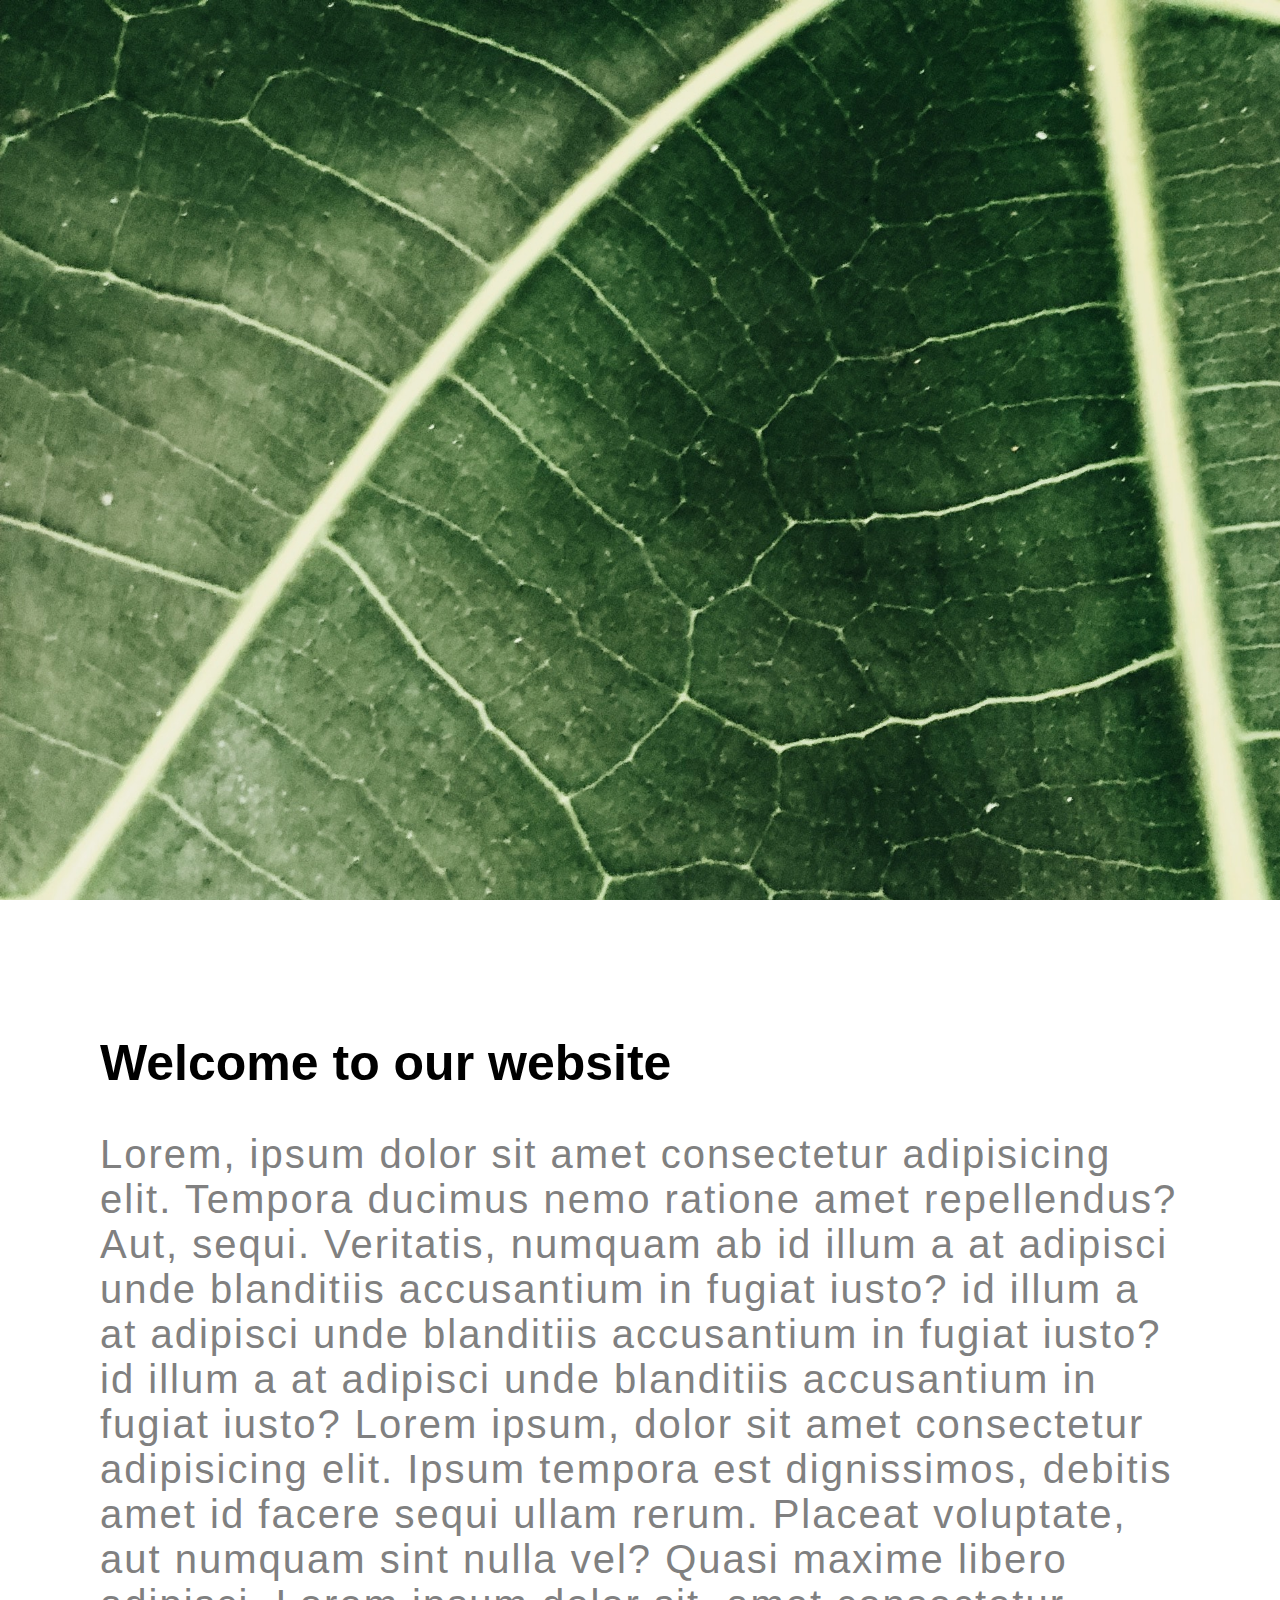
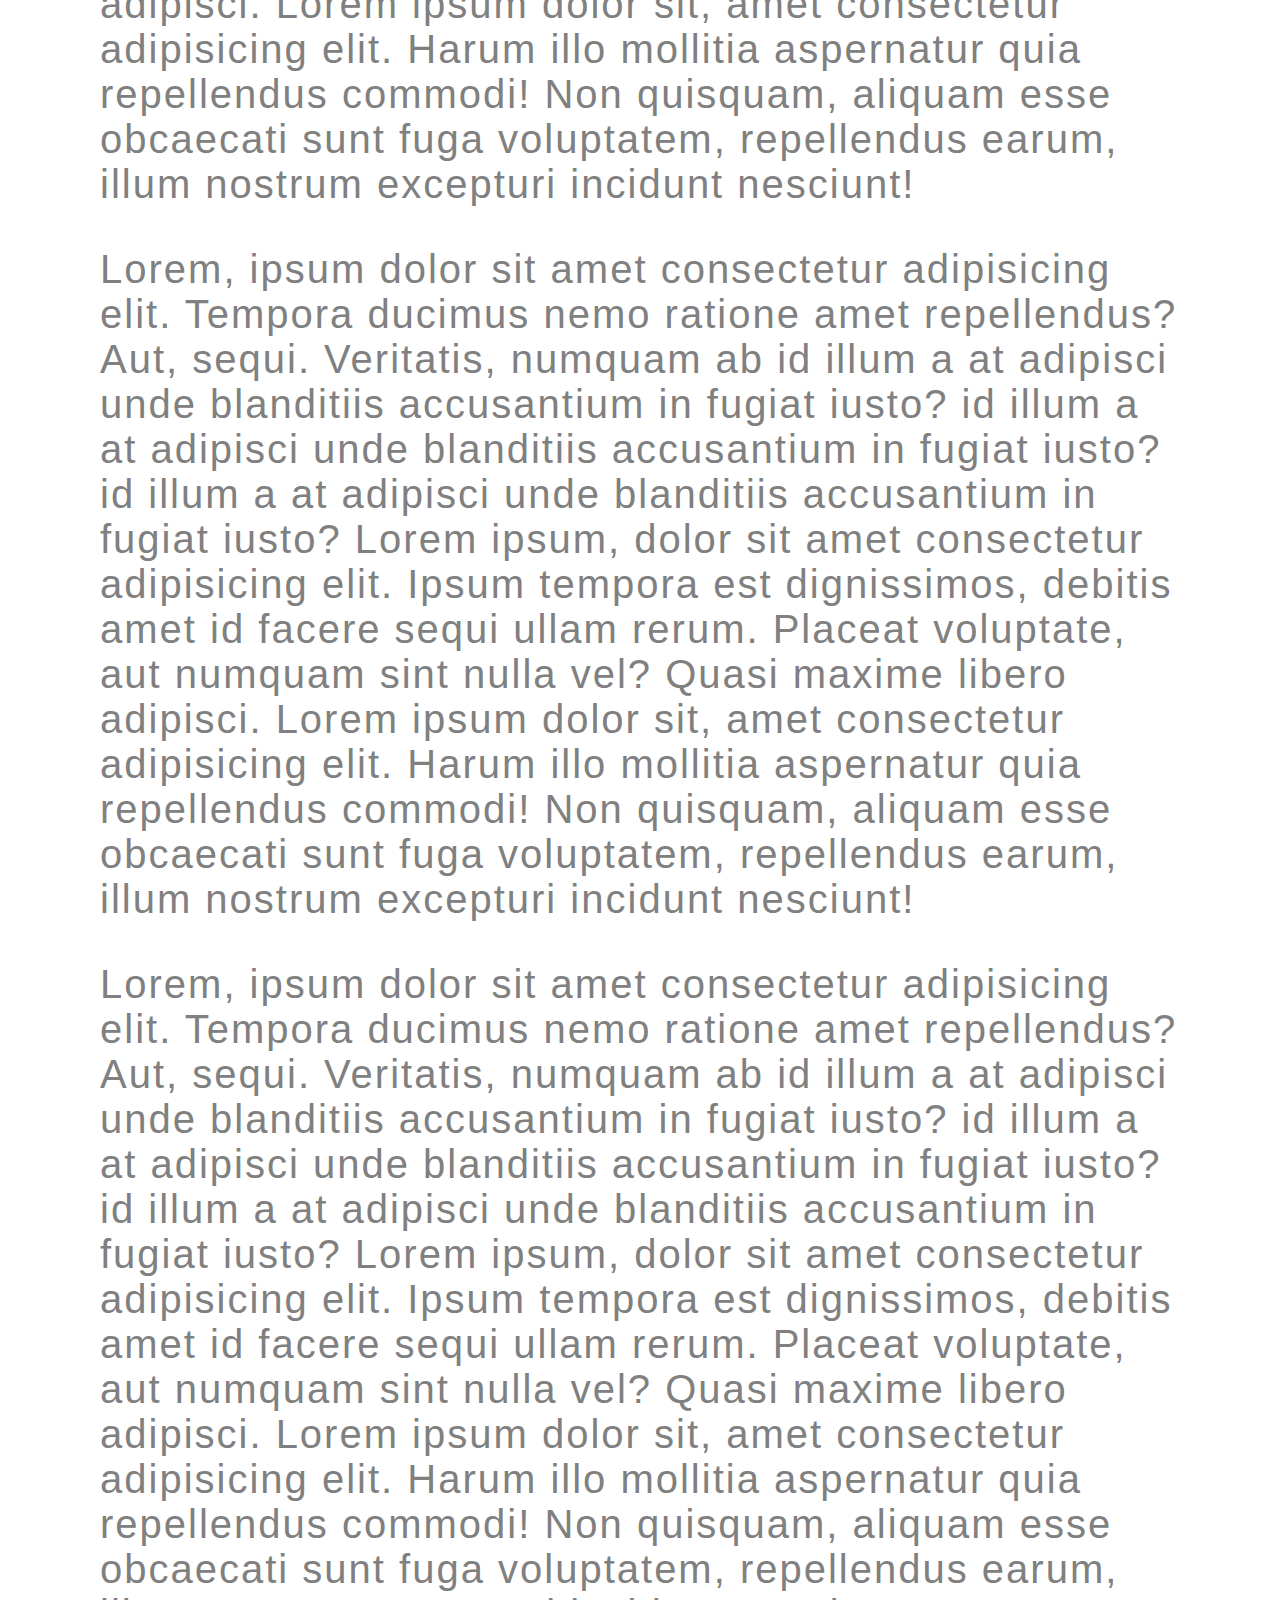
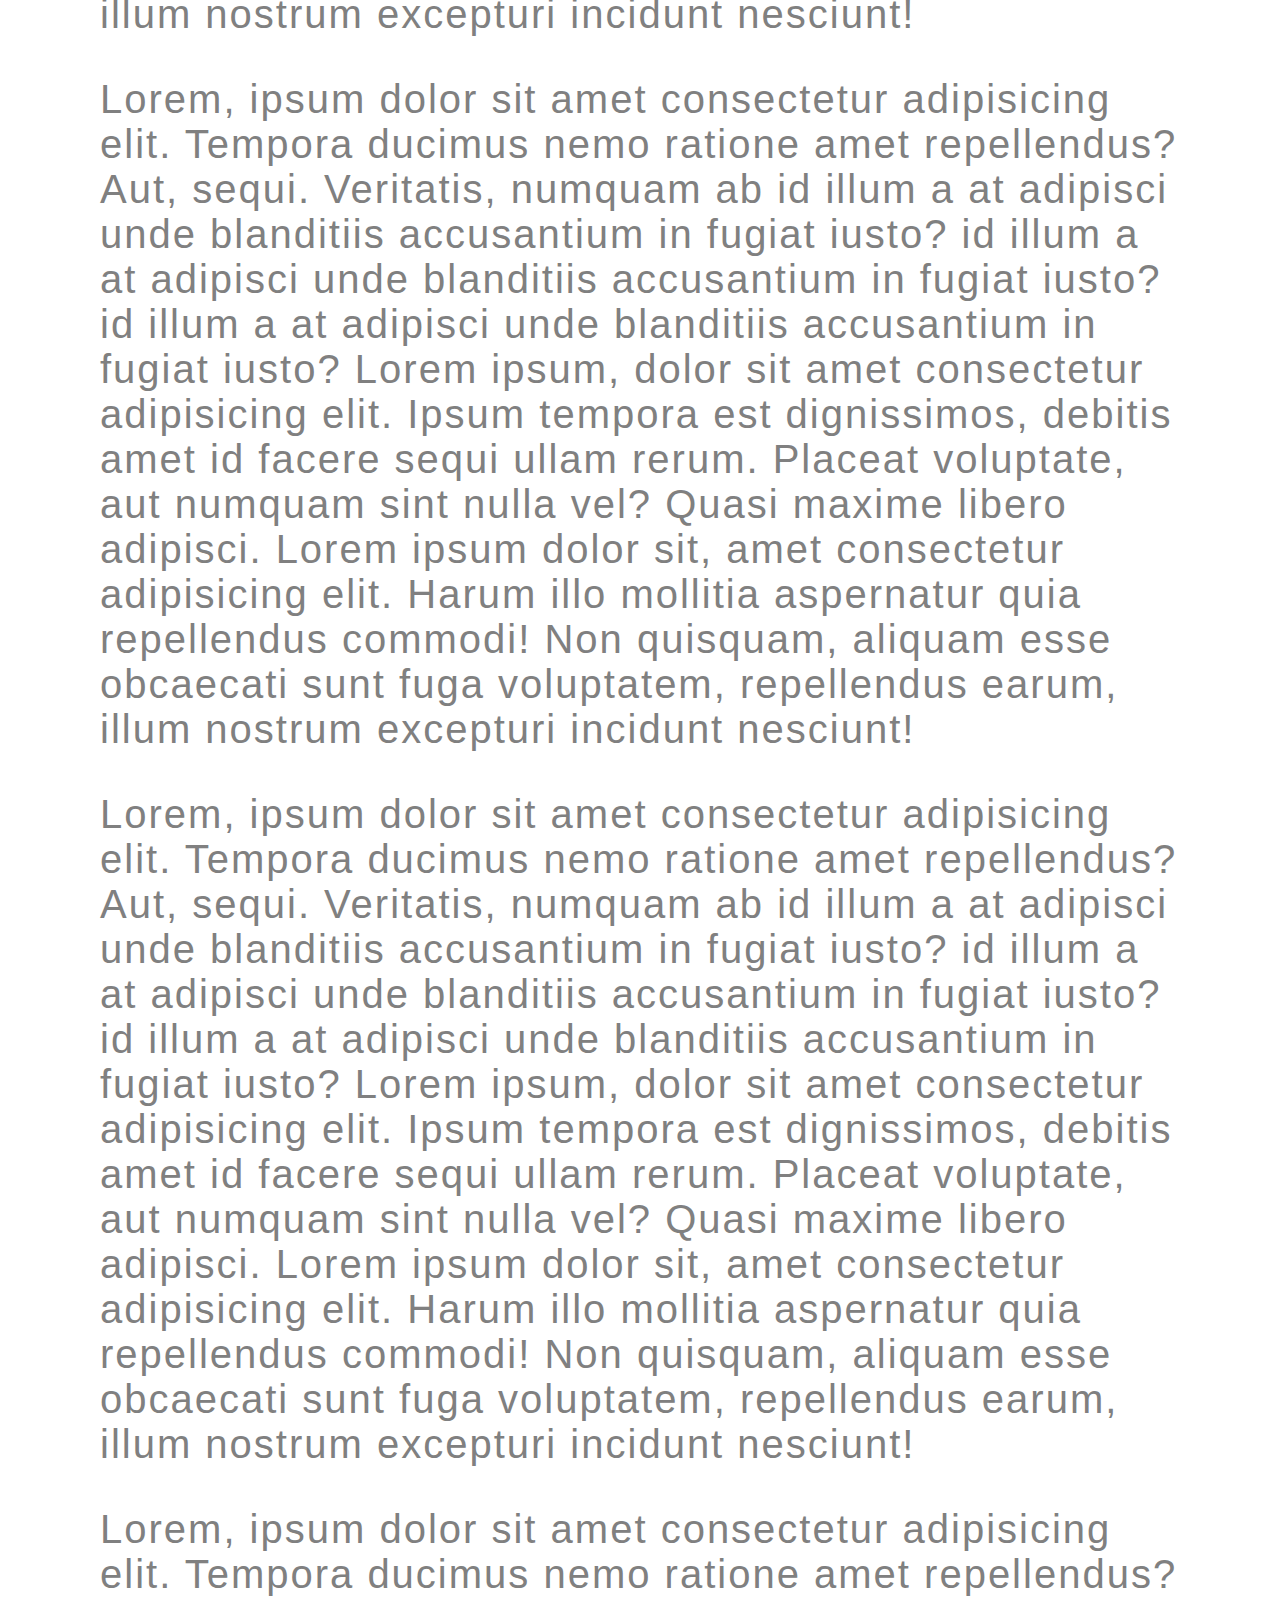
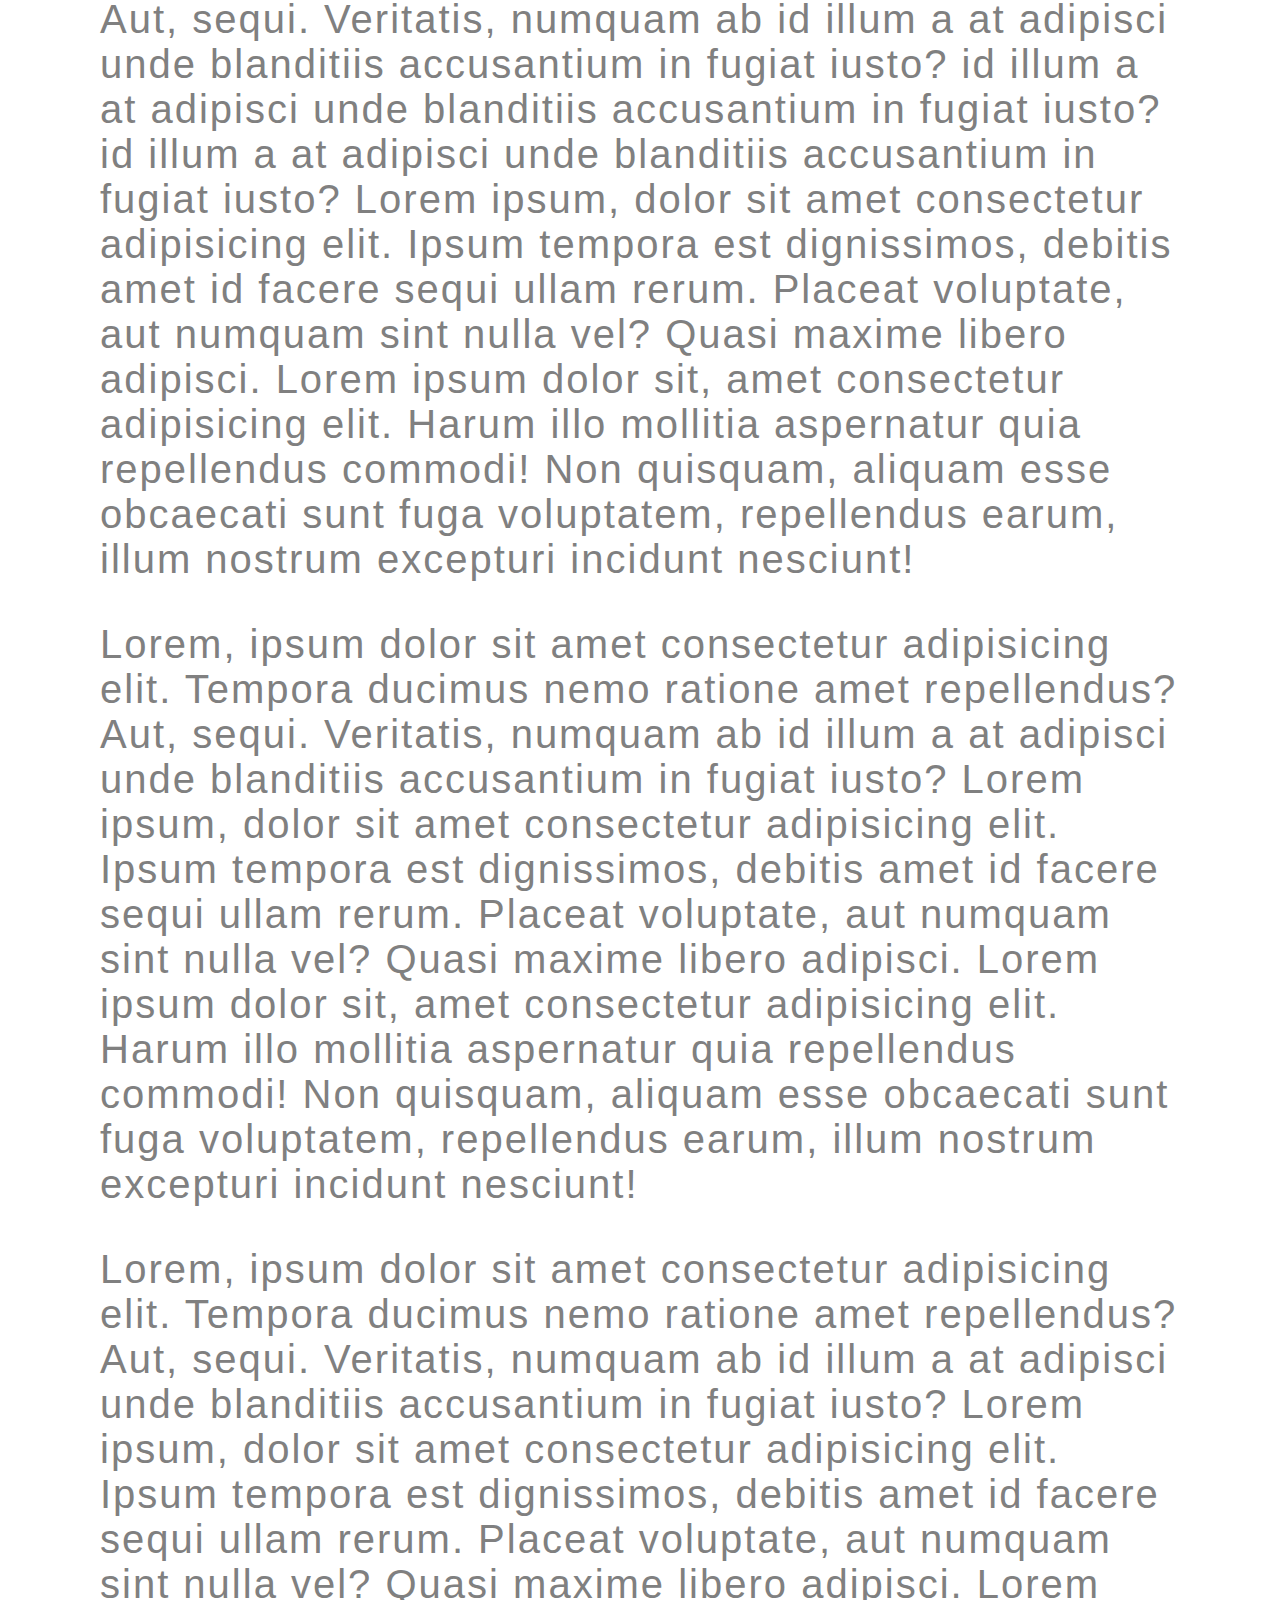
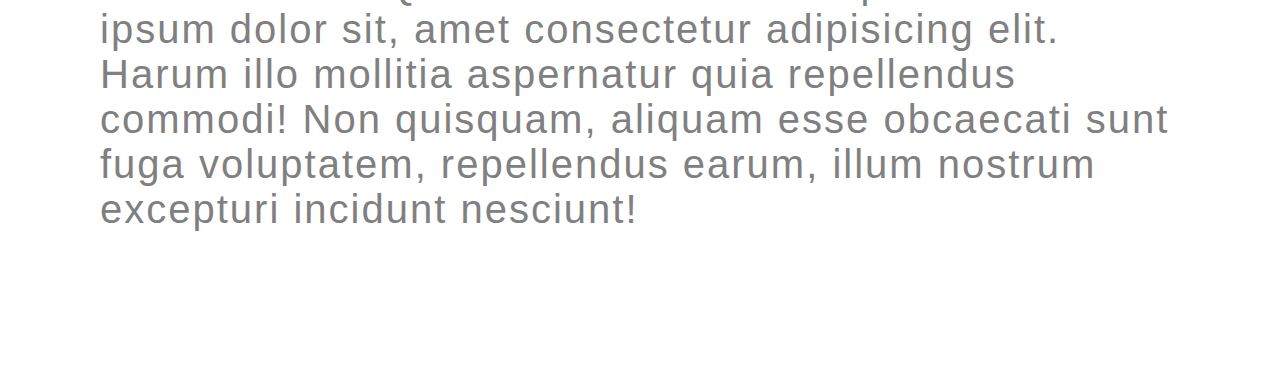
<file: bg-img-scroll-effect/index.html>
<!DOCTYPE html>
<html lang="en">
  <head>
    <meta charset="UTF-8" />
    <meta http-equiv="X-UA-Compatible" content="IE=edge" />
    <meta name="viewport" content="width=device-width, initial-scale=1.0" />
    <title>Document</title>
    <link rel="stylesheet" href="style.css" />
  </head>
  <body>
    <div class="bg-image" id="bg-image"></div>
    <div class="container">
      <h1>Welcome to our website</h1>
      <p>
        Lorem, ipsum dolor sit amet consectetur adipisicing elit. Tempora
        ducimus nemo ratione amet repellendus? Aut, sequi. Veritatis, numquam ab
        id illum a at adipisci unde blanditiis accusantium in fugiat iusto? id
        illum a at adipisci unde blanditiis accusantium in fugiat iusto? id
        illum a at adipisci unde blanditiis accusantium in fugiat iusto? Lorem
        ipsum, dolor sit amet consectetur adipisicing elit. Ipsum tempora est
        dignissimos, debitis amet id facere sequi ullam rerum. Placeat
        voluptate, aut numquam sint nulla vel? Quasi maxime libero adipisci.
        Lorem ipsum dolor sit, amet consectetur adipisicing elit. Harum illo
        mollitia aspernatur quia repellendus commodi! Non quisquam, aliquam esse
        obcaecati sunt fuga voluptatem, repellendus earum, illum nostrum
        excepturi incidunt nesciunt!
      </p>
      <p>
        Lorem, ipsum dolor sit amet consectetur adipisicing elit. Tempora
        ducimus nemo ratione amet repellendus? Aut, sequi. Veritatis, numquam ab
        id illum a at adipisci unde blanditiis accusantium in fugiat iusto? id
        illum a at adipisci unde blanditiis accusantium in fugiat iusto? id
        illum a at adipisci unde blanditiis accusantium in fugiat iusto? Lorem
        ipsum, dolor sit amet consectetur adipisicing elit. Ipsum tempora est
        dignissimos, debitis amet id facere sequi ullam rerum. Placeat
        voluptate, aut numquam sint nulla vel? Quasi maxime libero adipisci.
        Lorem ipsum dolor sit, amet consectetur adipisicing elit. Harum illo
        mollitia aspernatur quia repellendus commodi! Non quisquam, aliquam esse
        obcaecati sunt fuga voluptatem, repellendus earum, illum nostrum
        excepturi incidunt nesciunt!
      </p>
      <p>
        Lorem, ipsum dolor sit amet consectetur adipisicing elit. Tempora
        ducimus nemo ratione amet repellendus? Aut, sequi. Veritatis, numquam ab
        id illum a at adipisci unde blanditiis accusantium in fugiat iusto? id
        illum a at adipisci unde blanditiis accusantium in fugiat iusto? id
        illum a at adipisci unde blanditiis accusantium in fugiat iusto? Lorem
        ipsum, dolor sit amet consectetur adipisicing elit. Ipsum tempora est
        dignissimos, debitis amet id facere sequi ullam rerum. Placeat
        voluptate, aut numquam sint nulla vel? Quasi maxime libero adipisci.
        Lorem ipsum dolor sit, amet consectetur adipisicing elit. Harum illo
        mollitia aspernatur quia repellendus commodi! Non quisquam, aliquam esse
        obcaecati sunt fuga voluptatem, repellendus earum, illum nostrum
        excepturi incidunt nesciunt!
      </p>
      <p>
        Lorem, ipsum dolor sit amet consectetur adipisicing elit. Tempora
        ducimus nemo ratione amet repellendus? Aut, sequi. Veritatis, numquam ab
        id illum a at adipisci unde blanditiis accusantium in fugiat iusto? id
        illum a at adipisci unde blanditiis accusantium in fugiat iusto? id
        illum a at adipisci unde blanditiis accusantium in fugiat iusto? Lorem
        ipsum, dolor sit amet consectetur adipisicing elit. Ipsum tempora est
        dignissimos, debitis amet id facere sequi ullam rerum. Placeat
        voluptate, aut numquam sint nulla vel? Quasi maxime libero adipisci.
        Lorem ipsum dolor sit, amet consectetur adipisicing elit. Harum illo
        mollitia aspernatur quia repellendus commodi! Non quisquam, aliquam esse
        obcaecati sunt fuga voluptatem, repellendus earum, illum nostrum
        excepturi incidunt nesciunt!
      </p>
      <p>
        Lorem, ipsum dolor sit amet consectetur adipisicing elit. Tempora
        ducimus nemo ratione amet repellendus? Aut, sequi. Veritatis, numquam ab
        id illum a at adipisci unde blanditiis accusantium in fugiat iusto? id
        illum a at adipisci unde blanditiis accusantium in fugiat iusto? id
        illum a at adipisci unde blanditiis accusantium in fugiat iusto? Lorem
        ipsum, dolor sit amet consectetur adipisicing elit. Ipsum tempora est
        dignissimos, debitis amet id facere sequi ullam rerum. Placeat
        voluptate, aut numquam sint nulla vel? Quasi maxime libero adipisci.
        Lorem ipsum dolor sit, amet consectetur adipisicing elit. Harum illo
        mollitia aspernatur quia repellendus commodi! Non quisquam, aliquam esse
        obcaecati sunt fuga voluptatem, repellendus earum, illum nostrum
        excepturi incidunt nesciunt!
      </p>
      <p>
        Lorem, ipsum dolor sit amet consectetur adipisicing elit. Tempora
        ducimus nemo ratione amet repellendus? Aut, sequi. Veritatis, numquam ab
        id illum a at adipisci unde blanditiis accusantium in fugiat iusto? id
        illum a at adipisci unde blanditiis accusantium in fugiat iusto? id
        illum a at adipisci unde blanditiis accusantium in fugiat iusto? Lorem
        ipsum, dolor sit amet consectetur adipisicing elit. Ipsum tempora est
        dignissimos, debitis amet id facere sequi ullam rerum. Placeat
        voluptate, aut numquam sint nulla vel? Quasi maxime libero adipisci.
        Lorem ipsum dolor sit, amet consectetur adipisicing elit. Harum illo
        mollitia aspernatur quia repellendus commodi! Non quisquam, aliquam esse
        obcaecati sunt fuga voluptatem, repellendus earum, illum nostrum
        excepturi incidunt nesciunt!
      </p>
      <p>
        Lorem, ipsum dolor sit amet consectetur adipisicing elit. Tempora
        ducimus nemo ratione amet repellendus? Aut, sequi. Veritatis, numquam ab
        id illum a at adipisci unde blanditiis accusantium in fugiat iusto?
        Lorem ipsum, dolor sit amet consectetur adipisicing elit. Ipsum tempora
        est dignissimos, debitis amet id facere sequi ullam rerum. Placeat
        voluptate, aut numquam sint nulla vel? Quasi maxime libero adipisci.
        Lorem ipsum dolor sit, amet consectetur adipisicing elit. Harum illo
        mollitia aspernatur quia repellendus commodi! Non quisquam, aliquam esse
        obcaecati sunt fuga voluptatem, repellendus earum, illum nostrum
        excepturi incidunt nesciunt!
      </p>
      <p>
        Lorem, ipsum dolor sit amet consectetur adipisicing elit. Tempora
        ducimus nemo ratione amet repellendus? Aut, sequi. Veritatis, numquam ab
        id illum a at adipisci unde blanditiis accusantium in fugiat iusto?
        Lorem ipsum, dolor sit amet consectetur adipisicing elit. Ipsum tempora
        est dignissimos, debitis amet id facere sequi ullam rerum. Placeat
        voluptate, aut numquam sint nulla vel? Quasi maxime libero adipisci.
        Lorem ipsum dolor sit, amet consectetur adipisicing elit. Harum illo
        mollitia aspernatur quia repellendus commodi! Non quisquam, aliquam esse
        obcaecati sunt fuga voluptatem, repellendus earum, illum nostrum
        excepturi incidunt nesciunt!
      </p>
    </div>
    <script src="script.js"></script>
  </body>
</html>
</file>
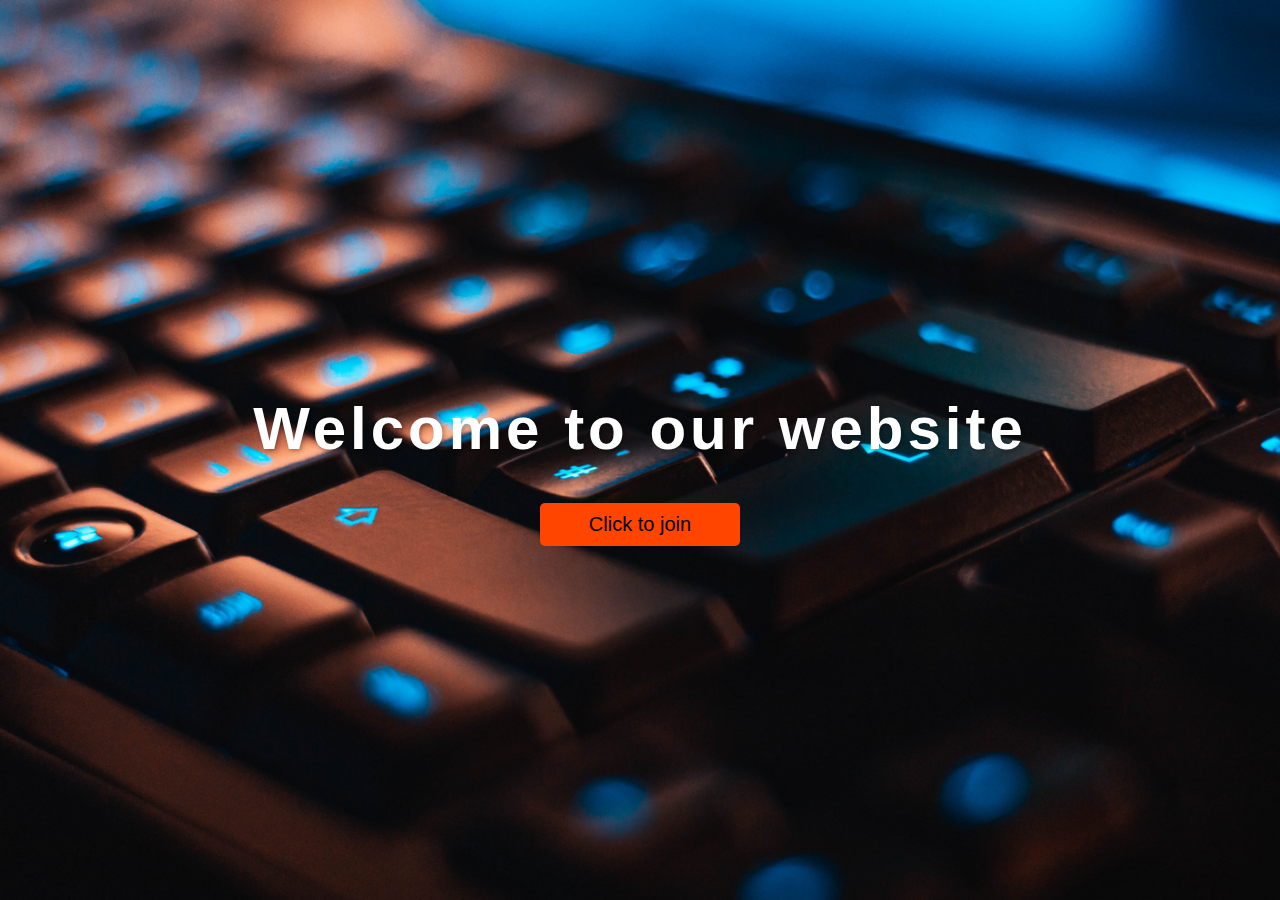
<file: blured-background-popup/index.html>
<!DOCTYPE html>
<html lang="en">
  <head>
    <meta charset="UTF-8" />
    <meta http-equiv="X-UA-Compatible" content="IE=edge" />
    <meta name="viewport" content="width=device-width, initial-scale=1.0" />
    <title>Document</title>
    <link
      rel="stylesheet"
      href="https://cdnjs.cloudflare.com/ajax/libs/font-awesome/6.2.1/css/all.min.css"
      integrity="sha512-MV7K8+y+gLIBoVD59lQIYicR65iaqukzvf/nwasF0nqhPay5w/9lJmVM2hMDcnK1OnMGCdVK+iQrJ7lzPJQd1w=="
      crossorigin="anonymous"
      referrerpolicy="no-referrer"
    />
    <link rel="stylesheet" href="style.css" />
  </head>
  <body>
    <div class="container">
      <h1>Welcome to our website</h1>
      <button class="btn">Click to join</button>
    </div>
    <div class="popup-container active">
      <h4>20% OFF Offer</h4>
      <label for="email">Your Email</label>
      <input
        type="email"
        name="email"
        class="input"
        placeholder="Enter Your Email"
      />
      <button class="popup-btn">Join</button>
      <div class="close-icon">
        <i class="fa-solid fa-xmark fa-2x"></i>
      </div>
    </div>
    <script src="script.js"></script>
  </body>
</html>
</file>
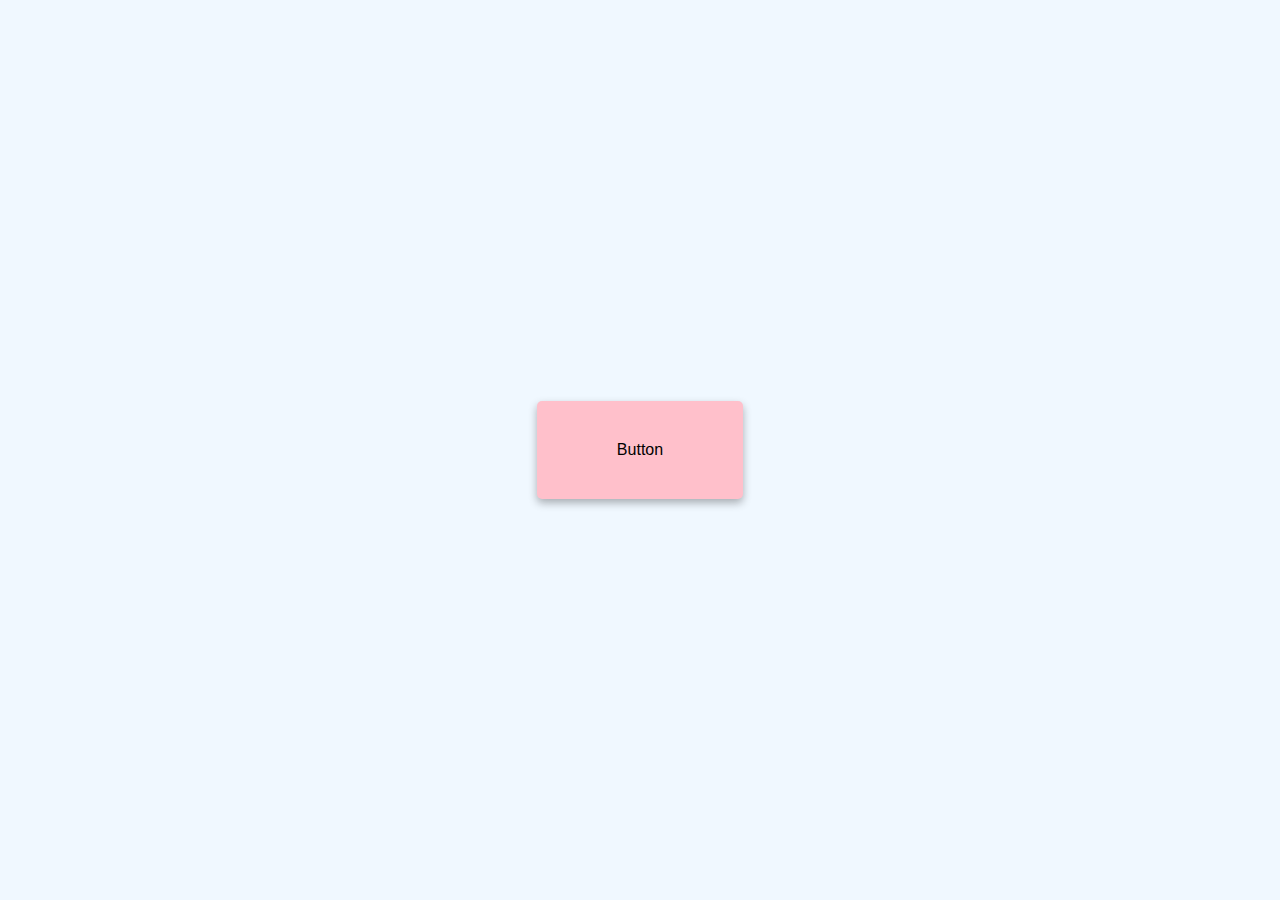
<file: button-ripple-efect/index.html>
<!DOCTYPE html>
<html lang="en">
  <head>
    <meta charset="UTF-8" />
    <meta http-equiv="X-UA-Compatible" content="IE=edge" />
    <meta name="viewport" content="width=device-width, initial-scale=1.0" />
    <title>Document</title>
    <link rel="stylesheet" href="style.css" />
  </head>
  <body>
    <a href="#" class="btn"><span>Button</span></a>
    <script src="script.js"></script>
  </body>
</html>
</file>
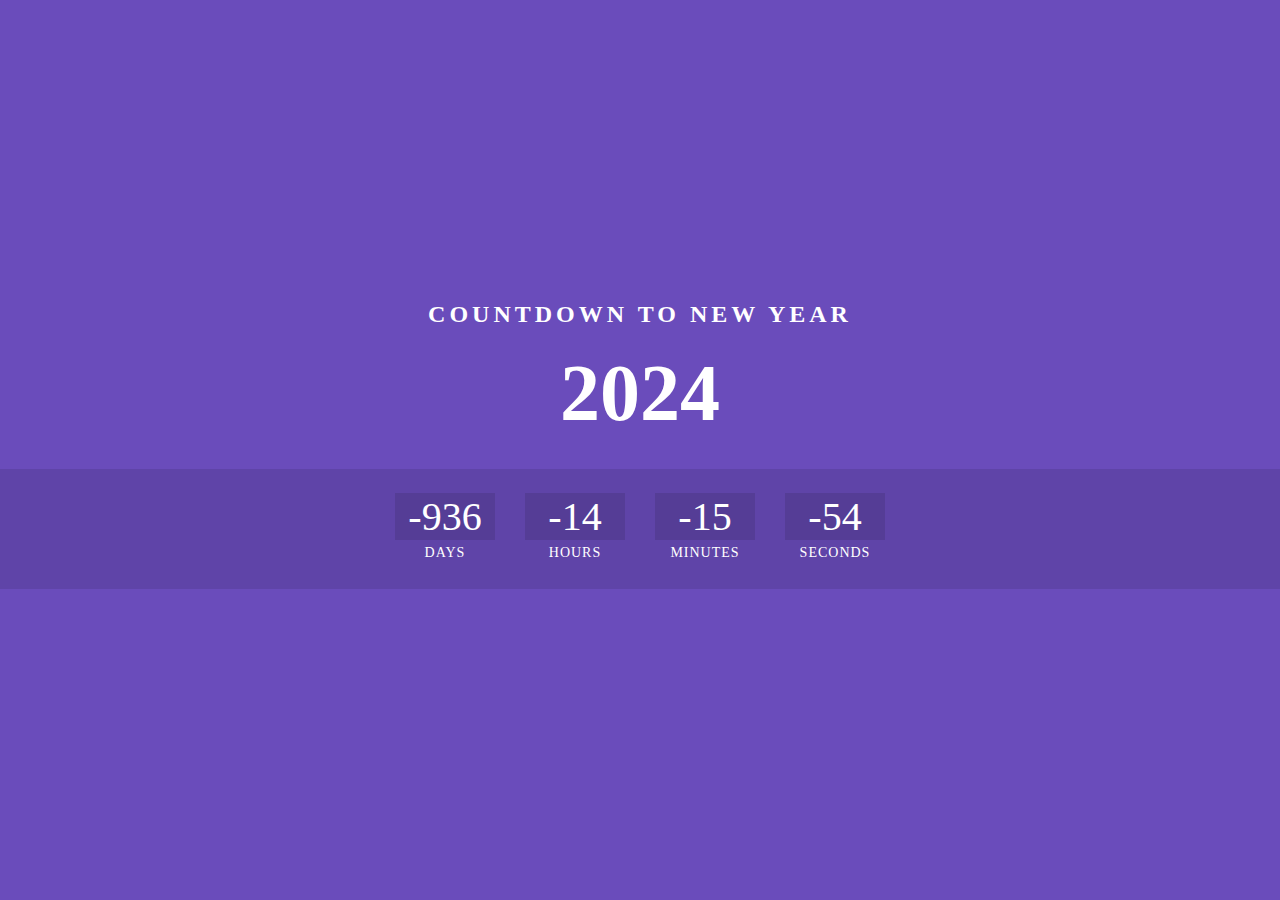
<file: countdown/index.html>
<!DOCTYPE html>
<html lang="en">
  <head>
    <meta charset="UTF-8" />
    <meta http-equiv="X-UA-Compatible" content="IE=edge" />
    <meta name="viewport" content="width=device-width, initial-scale=1.0" />
    <title>Countdown-new year</title>
    <link rel="stylesheet" href="style.css" />
  </head>
  <body>
    <h2>Countdown to New Year</h2>
    <div class="year">2024</div>
    <div class="countdown">
      <div id="day">00</div>
      <div id="hour">00</div>
      <div id="minute">00</div>
      <div id="second">00</div>
    </div>
    <script src="script.js"></script>
  </body>
</html>
</file>
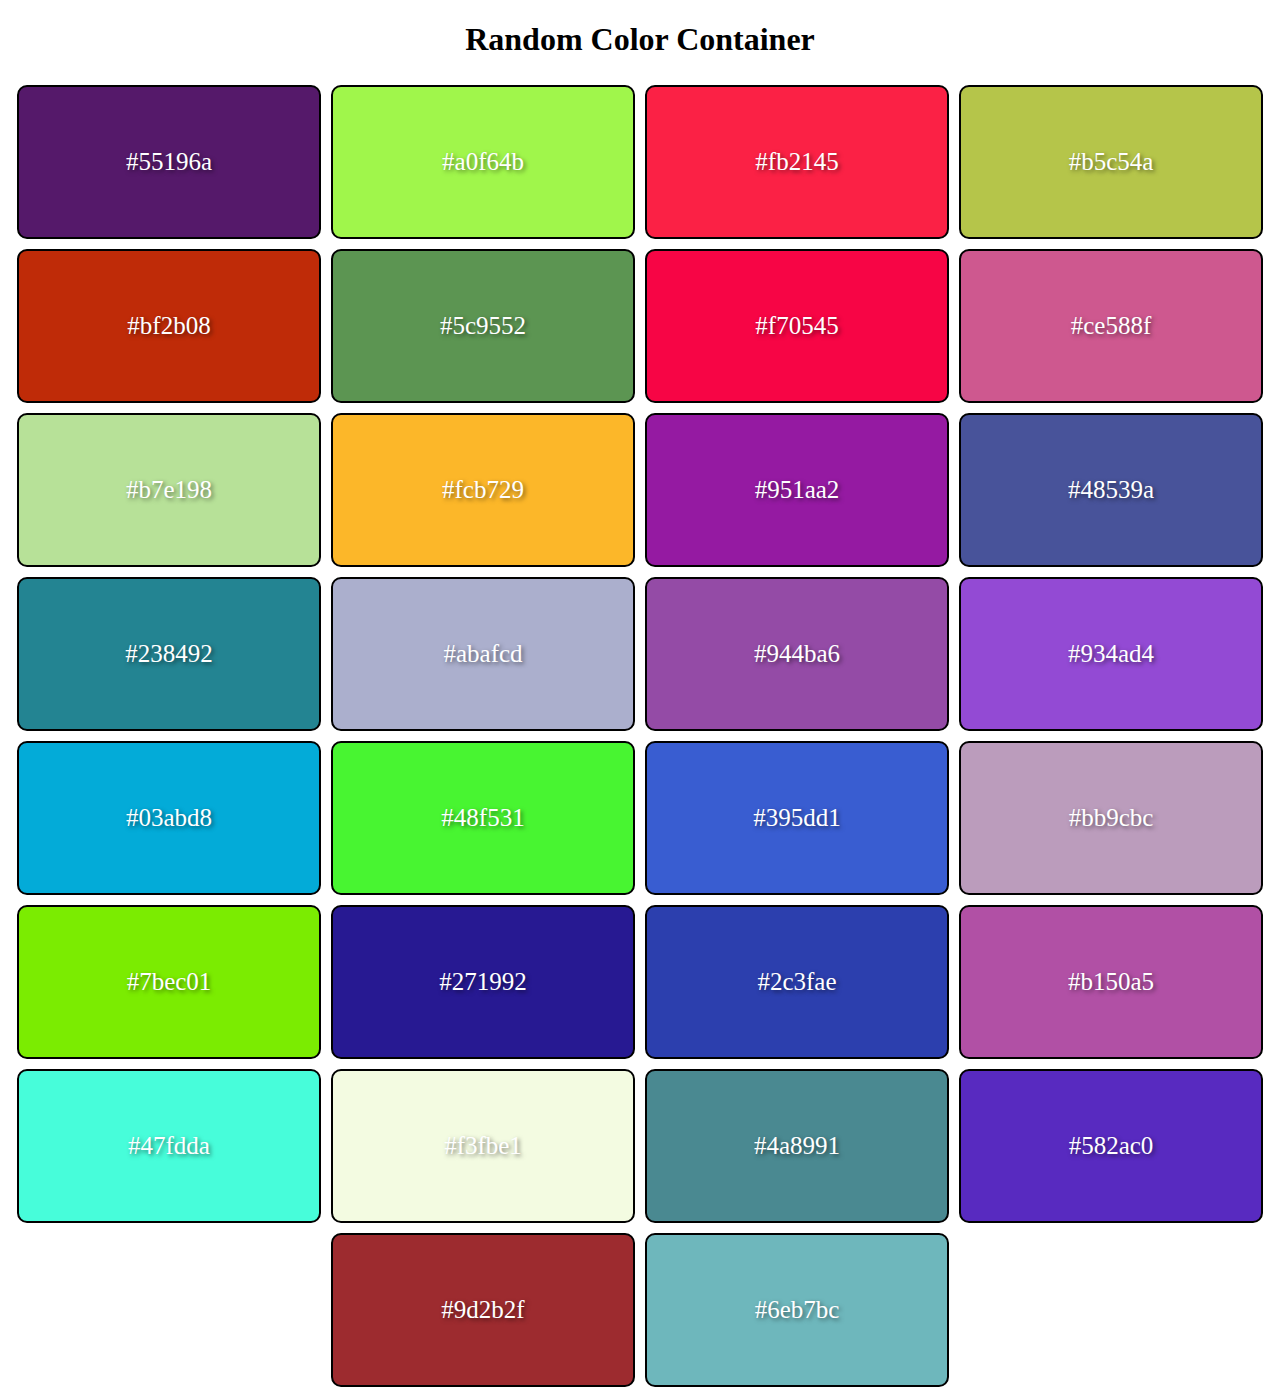
<file: digital-color-generator/index.html>
<!DOCTYPE html>
<html lang="en">
  <head>
    <meta charset="UTF-8" />
    <meta http-equiv="X-UA-Compatible" content="IE=edge" />
    <meta name="viewport" content="width=device-width, initial-scale=1.0" />
    <title>Document</title>
    <link rel="stylesheet" href="style.css" />
  </head>
  <body>
    <h1>Random Color Container</h1>
    <div class="container"></div>
    <script src="script.js"></script>
  </body>
</html>
</file>
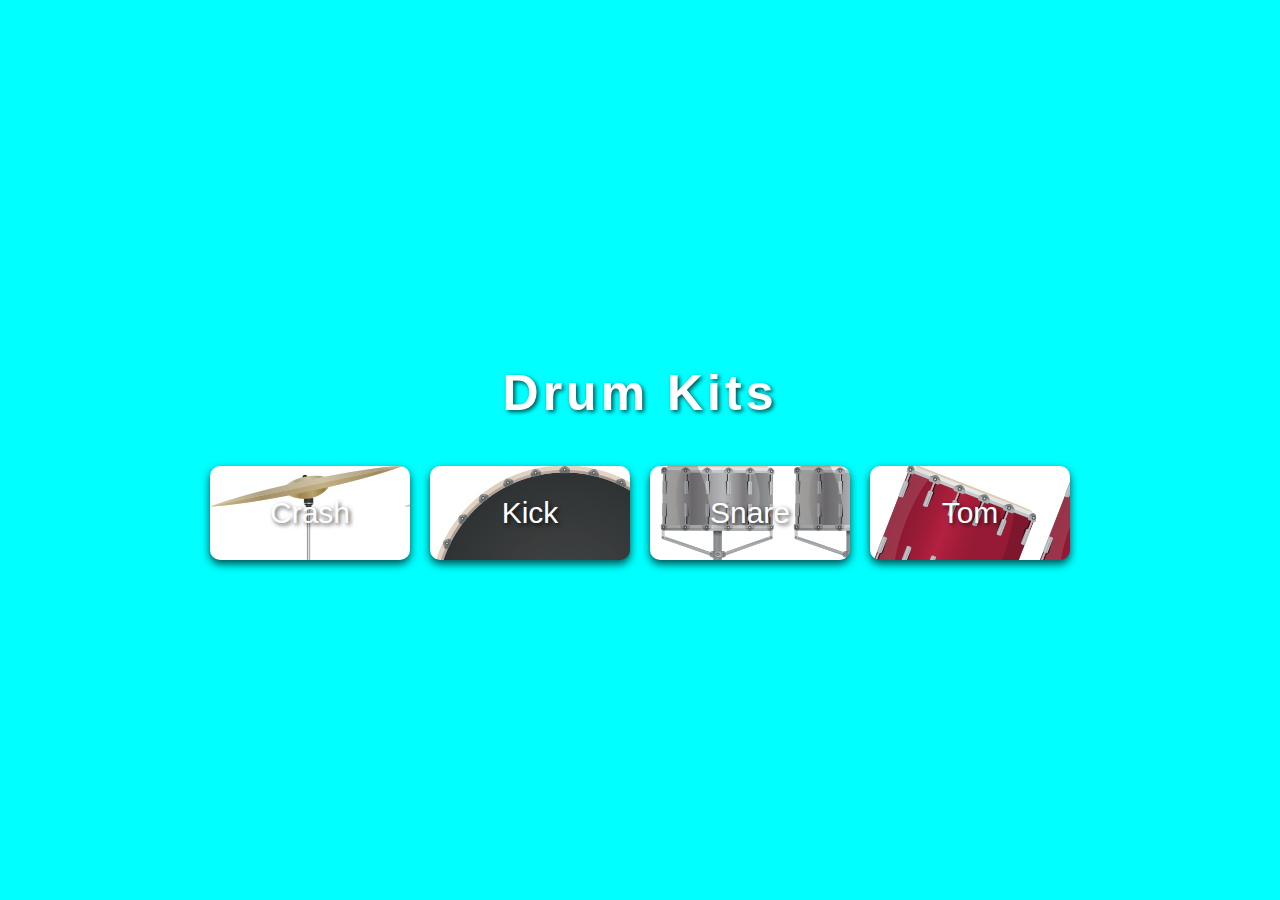
<file: drum-kits/index.html>
<!DOCTYPE html>
<html lang="en">
  <head>
    <meta charset="UTF-8" />
    <meta http-equiv="X-UA-Compatible" content="IE=edge" />
    <meta name="viewport" content="width=device-width, initial-scale=1.0" />
    <title>Document</title>
    <link
      rel="stylesheet"
      href="https://cdnjs.cloudflare.com/ajax/libs/font-awesome/6.2.1/css/all.min.css"
      integrity="sha512-MV7K8+y+gLIBoVD59lQIYicR65iaqukzvf/nwasF0nqhPay5w/9lJmVM2hMDcnK1OnMGCdVK+iQrJ7lzPJQd1w=="
      crossorigin="anonymous"
      referrerpolicy="no-referrer"
    />
    <link rel="stylesheet" href="style.css" />
  </head>
  <body>
    <h1>Drum Kits <i class="fa-solid fa-drum"></i></h1>
    <div class="container"></div>
    <script src="script.js"></script>
  </body>
</html>
</file>
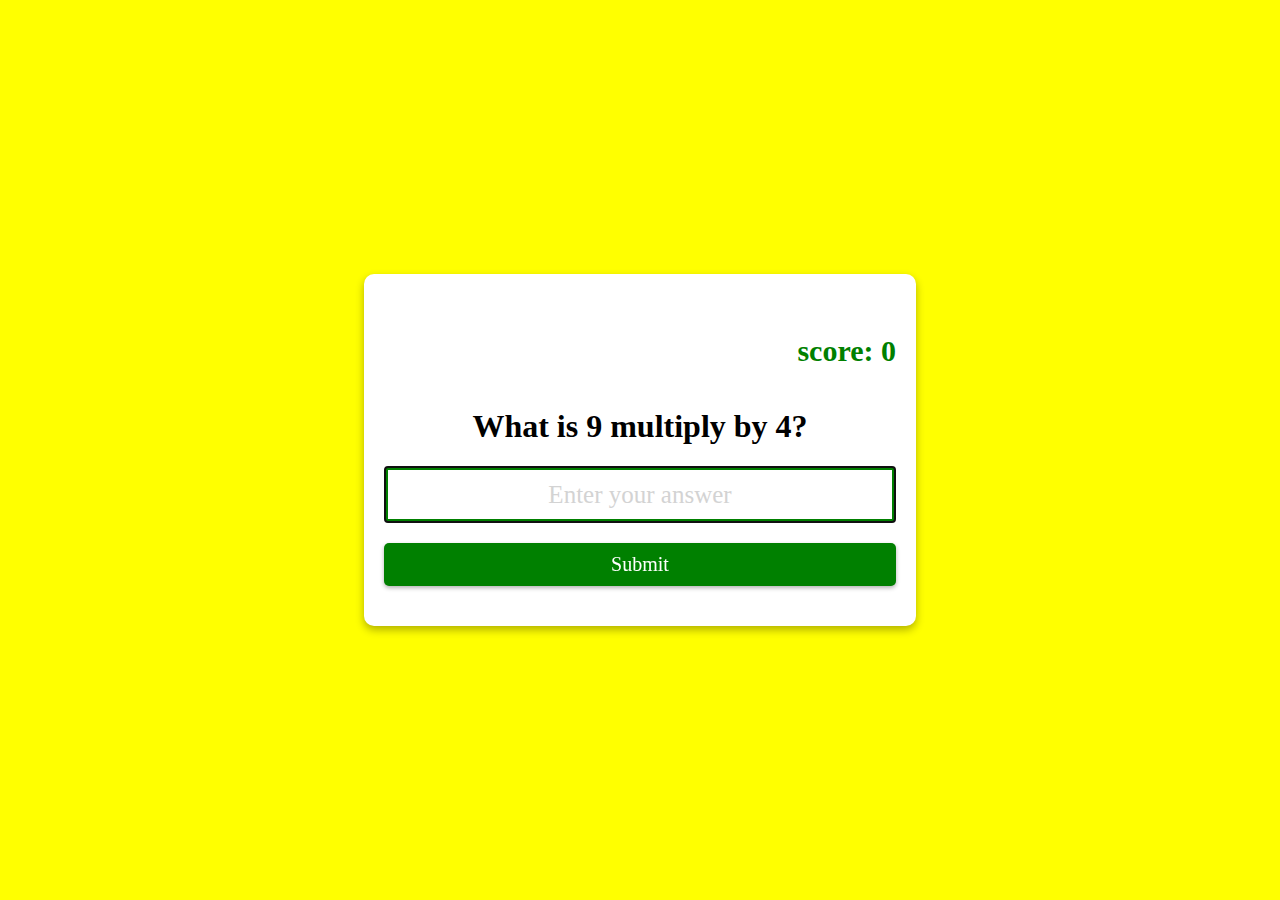
<file: multyplyapp/index.html>
<!DOCTYPE html>
<html lang="en">
  <head>
    <meta charset="UTF-8" />
    <meta http-equiv="X-UA-Compatible" content="IE=edge" />
    <meta name="viewport" content="width=device-width, initial-scale=1.0" />
    <title>Document</title>
    <link rel="stylesheet" href="style.css" />
  </head>
  <body>
    <form action="" class="form" id="form">
      <h4 id="score" class="score">score: 0</h4>
      <h1 id="question">What is 1 multiply by 1?</h1>
      <input
        type="text"
        class="input"
        id="input"
        placeholder="Enter your answer"
        autofocus
        autocomplete="off"
      />
      <button type="submit" class="btn">Submit</button>
    </form>
    <script src="script.js"></script>
  </body>
</html>
</file>
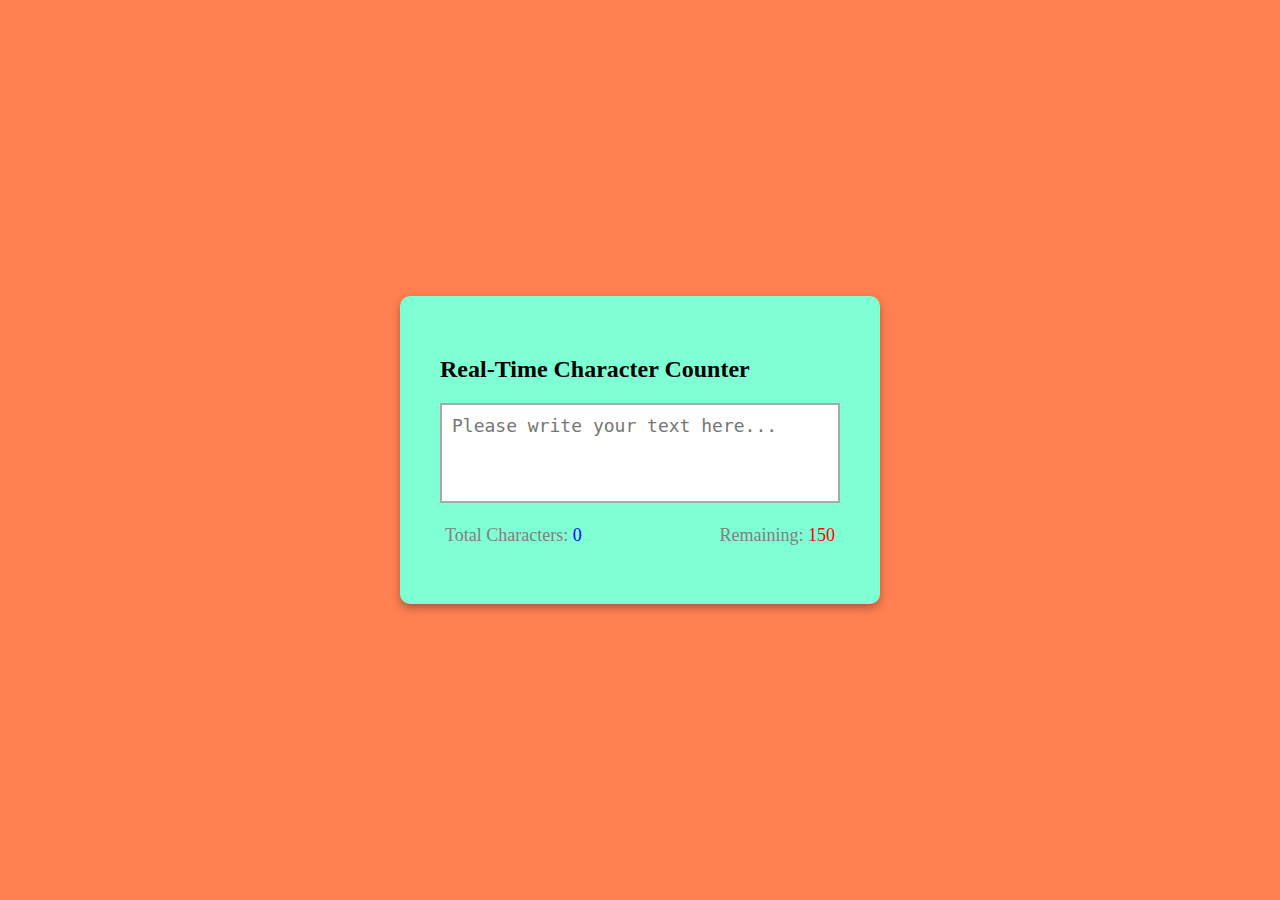
<file: real-time-charater-counter/index.html>
<!DOCTYPE html>
<html lang="en">
  <head>
    <meta charset="UTF-8" />
    <meta http-equiv="X-UA-Compatible" content="IE=edge" />
    <meta name="viewport" content="width=device-width, initial-scale=1.0" />
    <title>Document</title>
    <link rel="stylesheet" href="style.css" />
  </head>
  <body>
    <div class="container">
      <h2>Real-Time Character Counter</h2>
      <textarea
        id="textarea"
        class="textarea"
        placeholder="Please write your text here..."
        maxlength="150"
      ></textarea>
      <div class="counter-container">
        <p>
          Total Characters:
          <span class="total-counter" id="total-counter"></span>
        </p>
        <p>
          Remaining:
          <span class="remaining-counter" id="remaining-counter"></span>
        </p>
      </div>
    </div>
    <script src="script.js"></script>
  </body>
</html>
</file>
<file: bg-img-scroll-effect/style.css>
body {
  margin: 0;
  font-family: sans-serif;
}

.bg-image {
  width: 100%;
  height: 100vh;
  background: url(./bg1.jpg);

  background-size: 160%;
  background-attachment: fixed;
}

.container {
  padding: 100px;
}

h1 {
  font-size: 50px;
}

p {
  color: grey;
  letter-spacing: 2px;
  font-size: 40px;
}

@media (max-width: 500px) {
  .container {
    padding: 20px;
  }
}
</file>
<file: blured-background-popup/style.css>
body {
  margin: 0;
}

.container {
  display: flex;
  flex-direction: column;
  align-items: center;
  height: 100vh;
  justify-content: center;
  background: url(./christian-wiediger-WkfDrhxDMC8-unsplash.jpg);
  background-size: cover;
  text-align: center;
  transition: 0.7s;
}

h1 {
  font-size: 60px;
  color: white;
  font-family: Impact, Haettenschweiler, "Arial Narrow Bold", sans-serif;
  letter-spacing: 4px;
  text-shadow: 2px 2px 4px rgba(0, 0, 0, 0.3);
}

.btn {
  padding: 10px 20px;
  width: 200px;
  cursor: pointer;
  background-color: orangered;
  border: none;
  border-radius: 5px;
  font-size: 20px;
}

.btn:hover,
.popup-btn:hover {
  filter: brightness(0.8);
}

.active.container {
  filter: blur(5px) brightness(0.7);
}

.popup-container {
  position: fixed;
  width: 400px;
  top: 30%;
  left: 50%;
  transform: translate(-50%);
  background-color: white;
  display: flex;
  flex-direction: column;
  padding: 20px;
  background-image: url(./pexels-pixabay-434337.jpg);
  background-size: cover;
  border-radius: 10px;
  box-shadow: 0 4px 8px rgba 0, 0, 0, 0.3;
  opacity: 1;
  transition: all 0.7s;
}

h4 {
  font-size: 30px;
  margin: 10px 0;
  font-family: sans-serif;
  color: blueviolet;
}

label {
  color: blueviolet;
  font-family: sans-serif;
}

.popup-btn {
  background-color: orangered;
  padding: 10px;
  font-size: 20px;
  cursor: pointer;
  border: 2px solid;
}

.input {
  border: 2px solid;
  padding: 10px;
  margin: 10px 0;
  font-size: 20px;
  text-align: center;
}

.input::placeholder {
  color: lightgrey;
}

.close-icon {
  position: absolute;
  right: 20px;
  cursor: pointer;
}

.close-icon:hover {
  color: orangered;
}

.active.popup-container {
  visibility: hidden;
  opacity: 0;
  top: 10%;
}
</file>
<file: button-ripple-efect/style.css>
body {
  margin: 0;
  display: flex;
  justify-content: center;
  height: 100vh;
  align-items: center;
  background-color: aliceblue;
  font-family: sans-serif;
}

.btn {
  background-color: pink;
  padding: 40px 80px;
  border-radius: 5px;
  box-shadow: 0 4px 8px rgba(0, 0, 0, 0.3);
  text-decoration: none;
  color: black;
  position: relative;
  overflow: hidden;
}

.btn span {
  position: relative;
  z-index: 1;
}

.btn::before {
  content: "";
  position: absolute;
  background-color: orangered;
  width: 0;
  height: 0;
  left: var(--xPos);
  top: var(--yPos);
  transform: translate(-50%, -50%);
  border-radius: 50%;
  transition: width 0.5s, height 0.5s;
}

.btn:hover::before {
  width: 500px;
  height: 500px;
}
</file>
<file: countdown/style.css>
body {
  margin: 0;
  display: flex;
  flex-direction: column;
  align-items: center;
  height: 100vh;
  justify-content: center;
  background-color: rgb(106, 76, 187);
  font-family: cursive;
}

h2 {
  color: white;
  text-transform: uppercase;
  letter-spacing: 4px;
}

.year {
  font-size: 5em;
  color: white;
  font-weight: bold;
}

.countdown {
  margin: 30px;
  background-color: rgba(0, 0, 0, 0.1);
  width: 100%;
  color: white;
  height: 120px;
  display: flex;
  justify-content: center;
  align-items: center;
}

.countdown div {
  margin: 0 15px;
  font-size: 2.5em;
  font-weight: 500;
  margin-top: -25px;
  position: relative;
  text-align: center;
  width: 100px;
  background-color: rgba(0, 0, 0, 0.1);
}

.countdown div::before {
  content: "";
  position: absolute;
  bottom: -30px;
  left: 0;
  font-size: 0.35em;
  line-height: 35px;
  text-transform: uppercase;
  letter-spacing: 1px;
  font-weight: 500;
  width: 100%;
  height: 35px;
}

.countdown #day::before {
  content: "Days";
}

.countdown #hour::before {
  content: "Hours";
}

.countdown #minute::before {
  content: "Minutes";
}

.countdown #second::before {
  content: "Seconds";
}
</file>
<file: digital-color-generator/style.css>
body {
  margin: 0;
  font-family: cursive;
}

h1 {
  text-align: center;
}

.container {
  display: flex;
  flex-wrap: wrap;
  justify-content: center;
}

.color-container {
  background-color: orange;
  width: 300px;
  height: 150px;
  color: white;
  margin: 5px;
  display: flex;
  justify-content: center;
  align-items: center;
  font-size: 25px;
  text-shadow: 2px 2px 4px rgba(0, 0, 0, 0.5);
  border: solid black 2px;
  border-radius: 10px;
}
</file>
<file: drum-kits/style.css>
body {
  margin: 0;
  display: flex;
  flex-direction: column;
  align-items: center;
  height: 100vh;
  justify-content: center;
  background-color: aqua;
}

h1 {
  font-size: 50px;
  font-family: Impact, Haettenschweiler, "Arial Narrow Bold", sans-serif;
  letter-spacing: 4px;
  color: white;
  text-shadow: 2px 2px 4px rgba(0, 0, 0, 0.7);
  white-space: nowrap;
}

.container {
  text-align: center;
}

.btn {
  padding: 30px 50px;
  background-color: white;
  border: none;
  margin: 10px;
  font-size: 30px;
  min-width: 200px;
  border-radius: 10px;
  box-shadow: 0 4px 8px rgba(0, 0, 0, 0.7);
  background-image: url(./pics/kick.png);
  color: white;
  text-shadow: 2px 2px 4px rgba(0, 0, 0, 0.7);
  cursor: pointer;
  text-transform: capitalize;
}

.btn:hover {
  color: bisque;
}

.btn:active {
  background-size: 105%;
}
</file>
<file: multyplyapp/style.css>
body {
  margin: 0;
  display: flex;
  justify-content: center;
  height: 100vh;
  align-items: center;
  text-align: center;
  background-color: yellow;
  font-family: cursive;
}

.form {
  width: 40%;

  background-color: white;
  padding: 20px;
  box-shadow: 0 4px 8px rgba(0, 0, 0, 0.3);
  border-radius: 10px;
  margin: 10px;
}

.input {
  display: block;
  width: 100%;
  box-sizing: border-box;
  font-size: 25px;
  text-align: center;
  padding: 10px;
  border: solid 4px green;
  color: green;
}

.input::placeholder {
  color: lightgray;
  font-family: cursive;
}

.btn {
  background-color: green;
  color: white;
  border: none;
  display: block;
  width: 100%;
  padding: 10px;
  font-size: 20px;
  font-family: cursive;
  margin: 20px 0;
  border-radius: 5px;
  box-shadow: 0 2px 4px rgba(0, 0, 0, 0.3);
  cursor: pointer;
}

.btn:hover {
  filter: brightness(0.9);
}

.score {
  color: green;
  text-align: right;
  font-size: 30px;
}
</file>
<file: real-time-charater-counter/style.css>
body {
  margin: 0;
  display: flex;
  justify-content: center;
  height: 100vh;
  align-items: center;
  background-color: coral;
  font-family: cursive;
}

.container {
  background-color: aquamarine;
  width: 400px;
  padding: 40px;
  margin: 10px;
  border-radius: 10px;
  box-shadow: 0 4px 8px rgba(0, 0, 0, 0.3);
}

.textarea {
  resize: none;
  width: 100%;
  height: 100px;
  font-size: 18px;
  padding: 10px;
  box-sizing: border-box;
  border: solid 2px darkgrey;
}

.counter-container {
  display: flex;
  justify-content: space-between;
  padding: 0 5px;
}

.counter-container p {
  font-size: 18px;
  color: grey;
}

.total-counter {
  color: blue;
}

.remaining-counter {
  color: red;
}
</file>
